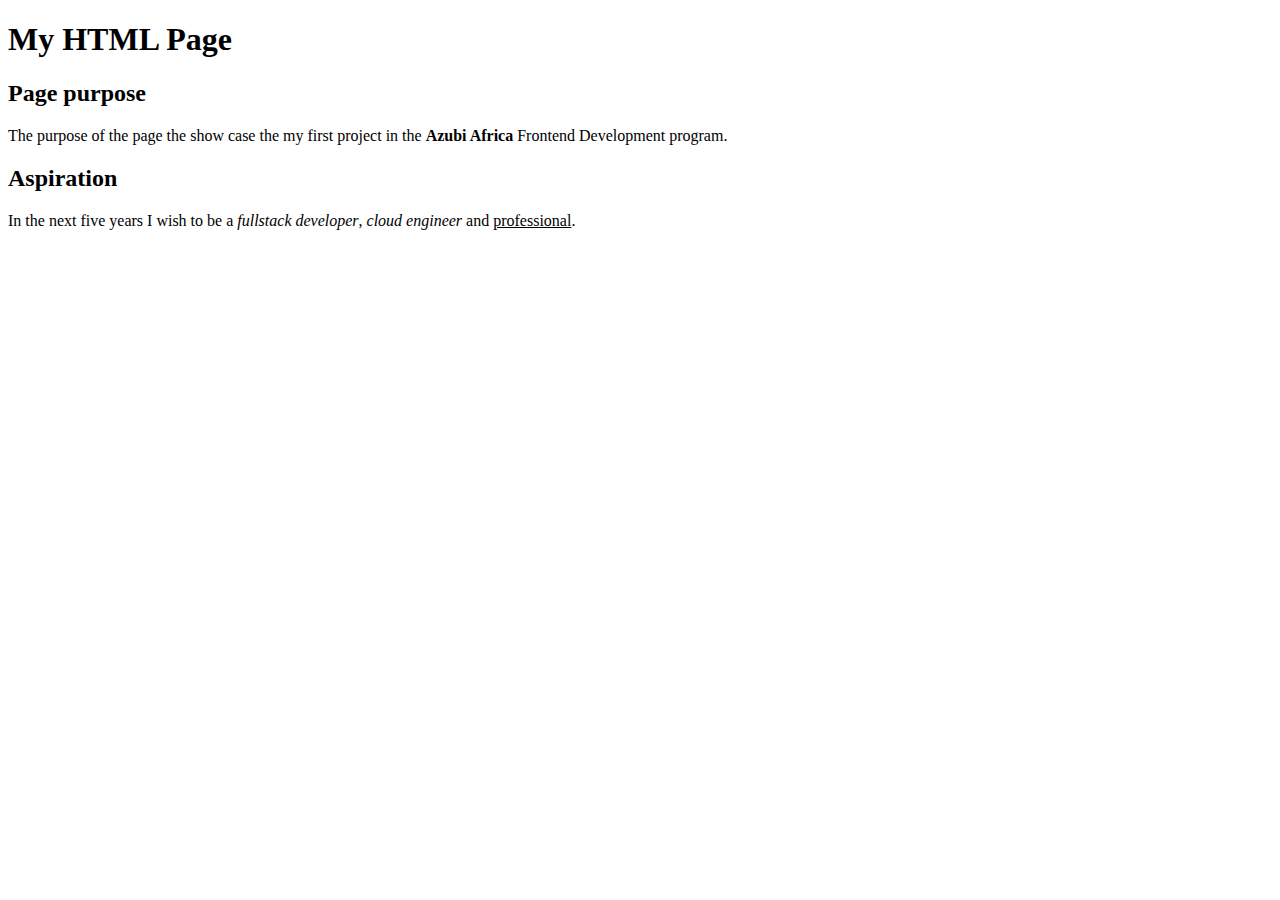
<file: AzubiAfrica/index.html>
<!DOCTYPE html>
<html lang="en">
<head>
    <meta charset="UTF-8">
    <meta name="viewport" content="width=device-width, initial-scale=1.0">

    <title>Home</title>

     <!-- Favicon  -->
     <link rel="icon" type="image/x-icon" href="/images/faviconaa_1.png">

     <!-- Metadata for documentation -->
     <meta name="description" content="This is my first assignment for the AzubiAfrica Frontend Development programe">
     <meta name="keywords" content="Frontend Development, AzubiAfrica">
     <meta name="author" content="Yahaya Auwalu">
</head>
<body>
    <!-- Page header  -->
    <header>
        <h1> My HTML Page</h1>
    </header>

    <!-- Page main Contant -->
    <main>
        <section>
            <h2>Page purpose</h2>
            <P>
                The purpose of the page the show case the my first project in the <b> Azubi Africa</b>
                Frontend Development program.
            </P>

            <h2>Aspiration</h2>
            <p>
                In the next five years I wish to be a <i>fullstack developer</i>, <em>cloud engineer</em> and <u> professional</u>.
            </p>
        </section>
    </main>

    <!-- Page footer -->
    <footer>

    </footer>
</body>
</html>
</file>
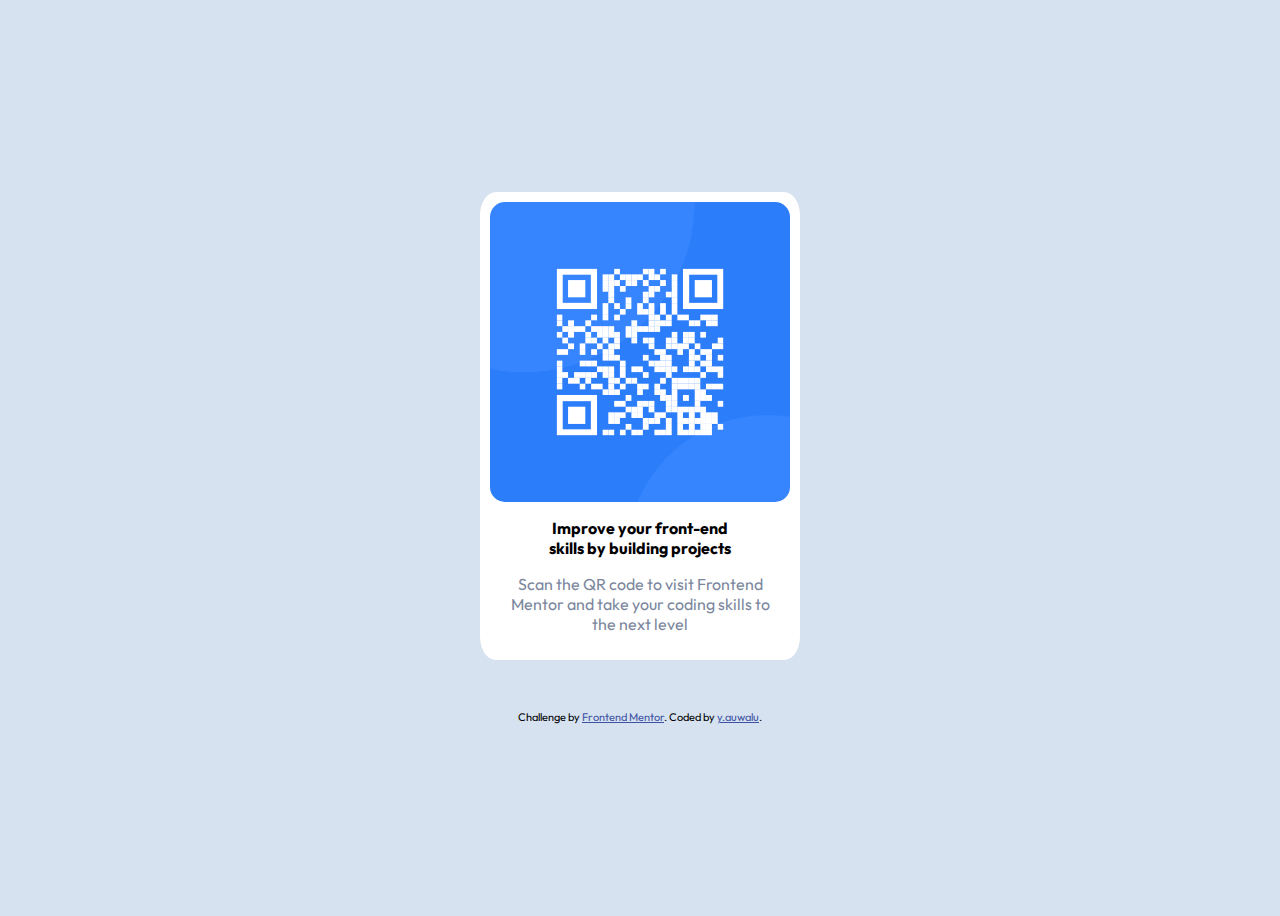
<file: Frontendmentor_Projects/qr-code-component-main/index.html>
<!DOCTYPE html>
<html lang="en">
<head>
    <meta charset="UTF-8">
    <!-- displays site properly based on user's device -->
    <meta name="viewport" content="width=device-width, initial-scale=1.0"> 

    <!--link to add favicon-->
    <link rel="icon" type="image/png" sizes="32x32" href="./images/favicon-32x32.png">
    
    <!--link to add font family form google-->
    <link href="https://fonts.googleapis.com/css?family=Courier+Prime:regular,italic,700,700italic" rel="stylesheet" />
    
    <!--Tille off the page -->
    <title>Frontend Mentor | QR code component</title>
    <link rel="preconnect" href="https://fonts.googleapis.com">
    <link rel="preconnect" href="https://fonts.gstatic.com" crossorigin>
    <link href="https://fonts.googleapis.com/css2?family=Outfit:wght@400;700&display=swap" rel="stylesheet">

    <!-- Feel free to remove these styles or customise in your own stylesheet 👍 -->
    <style>
        body{
            font-family: 'Outfit', sans-serif;
            background-color: hsl(212, 45%, 89%);
            display: flex;
            flex-direction: column;
            justify-content: center;
            align-items: center;
            min-height: 100vh;
        }
        
        .div-center {
            max-width: 300px;
            padding: 10px;
            border-radius: 5%;
            background-color: hsl(0, 0%, 100%);
        }
        div {
            
        }
        img {
            display: block;
            width: 100%;
            border-radius: 5%;
        }
        h3 {
            text-align: center;
            font-size: 1rem;
        }
        p {
            text-align: center;
            font-size: 1rem;
            color: hsl(220, 15%, 55%);
        }    
  
        footer {
            padding-top: 50px;
        }
        .attribution { 
            font-size: 11px; text-align: center; 
        }
      .attribution a { 
        color: hsl(228, 45%, 44%); 
        }
    </style>
</head>
<body>
    <header>

    </header>
    <main>
        
        <div class="div-center">
            <img src="images/image-qr-code.png" alt="qr-code image"  />
            <p>  </p>
            <h3>Improve your front-end<br> skills by building projects</h3>
        <p  >Scan the QR code to visit Frontend <br> Mentor and take your coding skills to <br> the next level</p>
        </div>
    </main>
    <footer>
        <div class="attribution">
          Challenge by <a href="https://www.frontendmentor.io?ref=challenge" target="_blank">Frontend Mentor</a>. 
          Coded by <a href="#">y.auwalu</a>.
        </div>
    </footer>
</body>
</html>
</file>
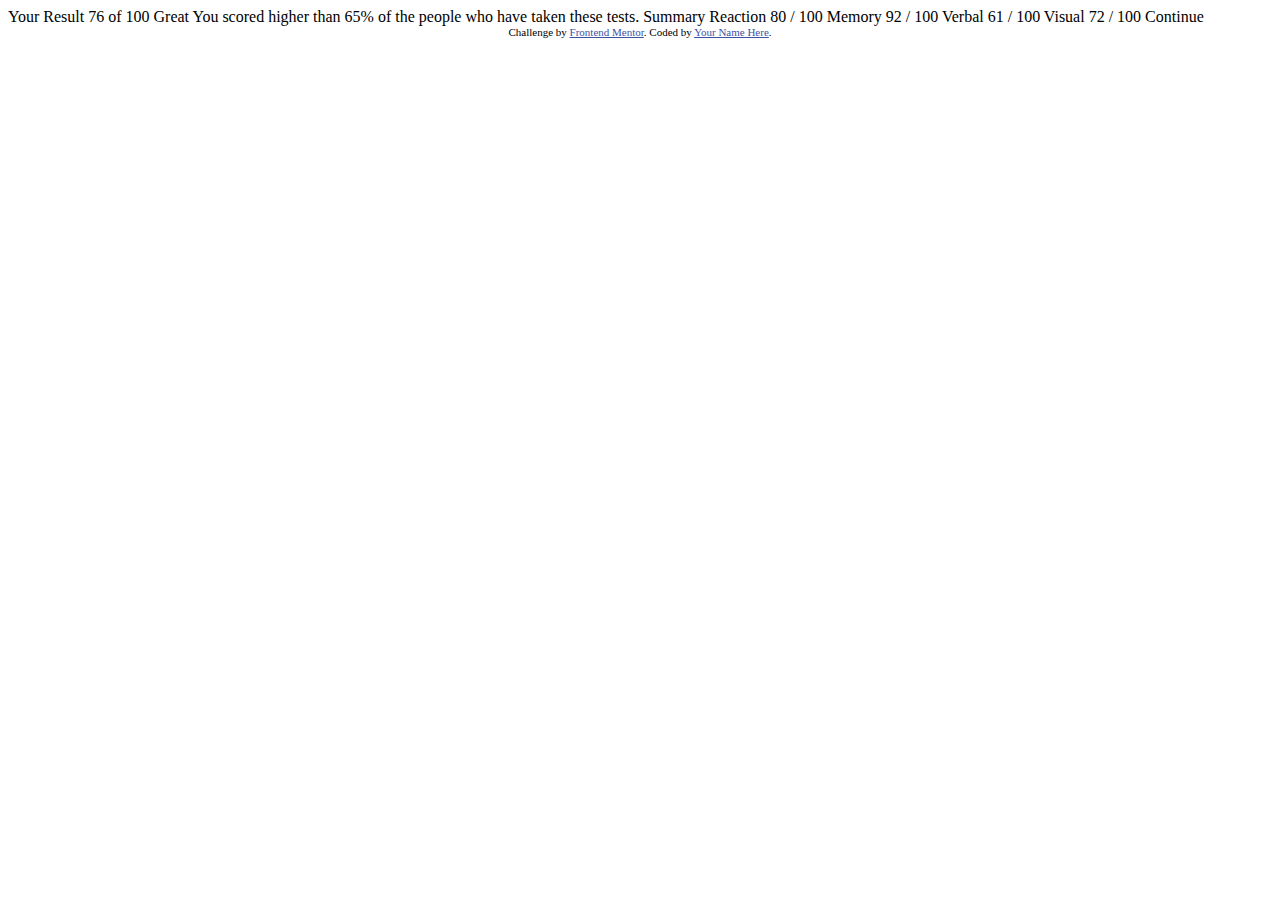
<file: Frontendmentor_Projects/results-summary/index.html>
<!DOCTYPE html>
<html lang="en">
<head>
  <meta charset="UTF-8">
  <meta name="viewport" content="width=device-width, initial-scale=1.0"> <!-- displays site properly based on user's device -->

  <link rel="icon" type="image/png" sizes="32x32" href="./assets/images/favicon-32x32.png">
  
  <title>Frontend Mentor | Results summary component</title>

  <!-- Feel free to remove these styles or customise in your own stylesheet 👍 -->
  <style>
    .attribution { font-size: 11px; text-align: center; }
    .attribution a { color: hsl(228, 45%, 44%); }
  </style>
</head>
<body>

  Your Result
  76
  of 100

  Great
  You scored higher than 65% of the people who have taken these tests.
  
  Summary

  Reaction
  80 / 100

  Memory
  92 / 100

  Verbal
  61 / 100

  Visual
  72 / 100

  Continue
  
  <div class="attribution">
    Challenge by <a href="https://www.frontendmentor.io?ref=challenge" target="_blank">Frontend Mentor</a>. 
    Coded by <a href="#">Your Name Here</a>.
  </div>
</body>
</html>
</file>
